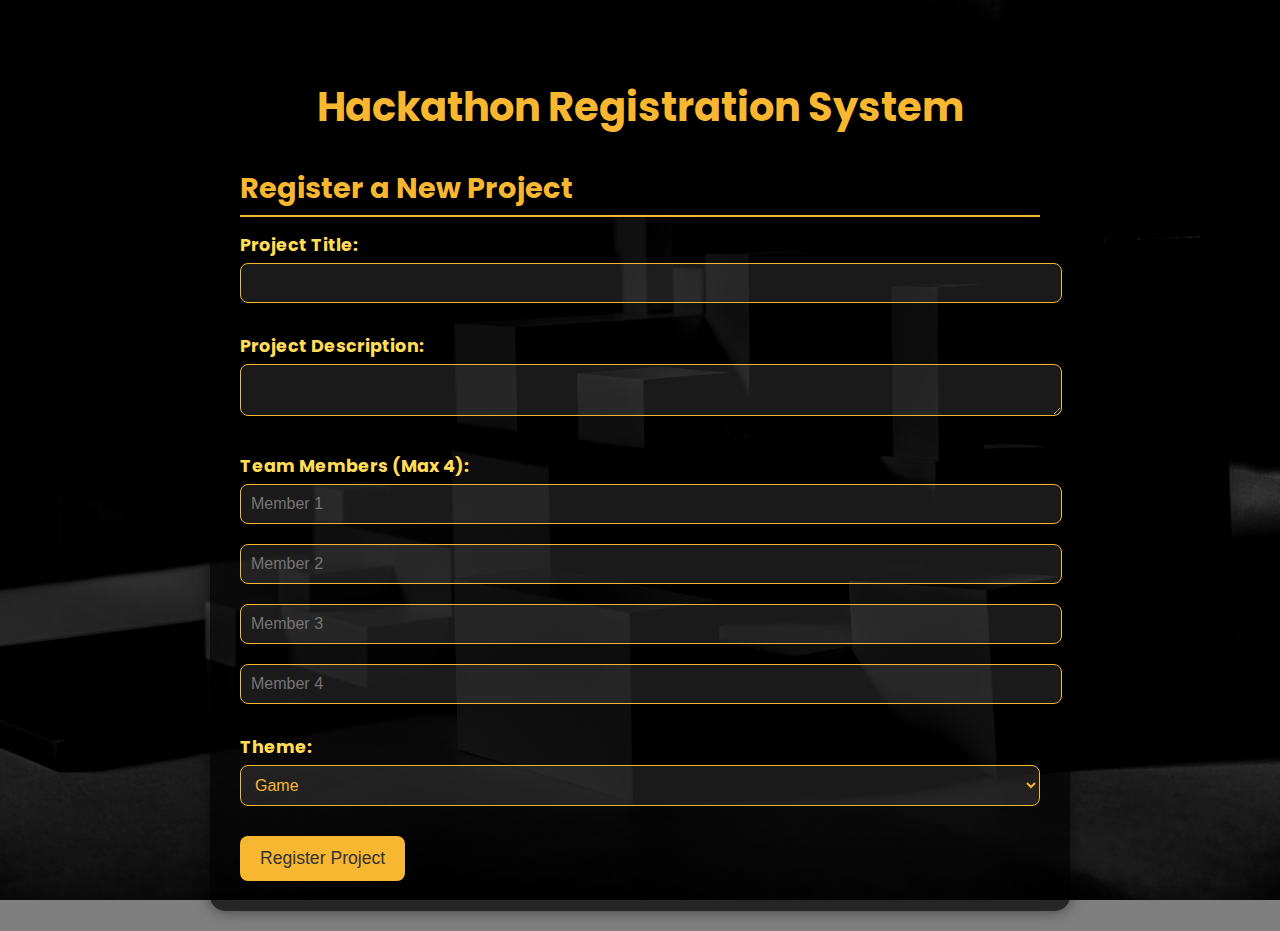
<file: index.html>
<!DOCTYPE html>
<html lang="en">
<head>
    <meta charset="UTF-8">
    <meta name="viewport" content="width=device-width, initial-scale=1.0">
    <title>Hackathon Registration System</title>
    <link rel="stylesheet" href="style.css">
    <link href="https://fonts.googleapis.com/css2?family=Poppins:wght@300;400;600&display=swap" rel="stylesheet">

</head>
<body>
    <div class="container">
        <h1>Hackathon Registration System</h1>
        
        <div class="form-section">
            <h2>Register a New Project</h2>
            <form id="registrationForm">
                <label for="projectTitle">Project Title:</label>
                <input type="text" id="projectTitle" required>
                
                <label for="projectDescription">Project Description:</label>
                <textarea id="projectDescription" required></textarea>
                
                <label for="teamMembers">Team Members (Max 4):</label>
                <input type="text" id="teamMember1" placeholder="Member 1">
                <input type="text" id="teamMember2" placeholder="Member 2">
                <input type="text" id="teamMember3" placeholder="Member 3">
                <input type="text" id="teamMember4" placeholder="Member 4">
                
                <label for="theme">Theme:</label>
                <select id="theme">
                    <option value="Gama">Game</option>
                    <option value="Information System">Information System</option>
                    <option value="Smart Assistant">Smart Assistant</option>
                    <option value="Virtual Reality">Virtual Reality</option>
                </select>
                
                <button type="submit">Register Project</button>
            </form>
        </div>


    <!-- <script src="script.js"></script> -->
    <script>
        document.getElementById('registrationForm').addEventListener('submit', function(event) {
            event.preventDefault();
           
            // Collect form values
            const projectTitle = document.getElementById('projectTitle').value;
            const projectDescription = document.getElementById('projectDescription').value;
           
            // Collect team members
            const team = [];
            for (let i = 1; i <= 4; i++) {
                const member = document.getElementById(`teamMember${i}`).value;
                if (member) team.push(member);
            }
    
            // Get the theme
            const theme = document.getElementById('theme').value;
    
            // Prepare the hackathon data
            const hackathonData = {
                projectTitle,
                projectDescription,
                team,
                theme
            };
    
            // Save data to local storage
            const hacks = JSON.parse(localStorage.getItem('hacks')) || [];
            hacks.push(hackathonData);
            localStorage.setItem('hacks', JSON.stringify(hacks));
    
            // Show success message
            alert('Project registered successfully!');
           
            // Reset the form
            this.reset();
        });
    </script>
</body>
</html>
</file>
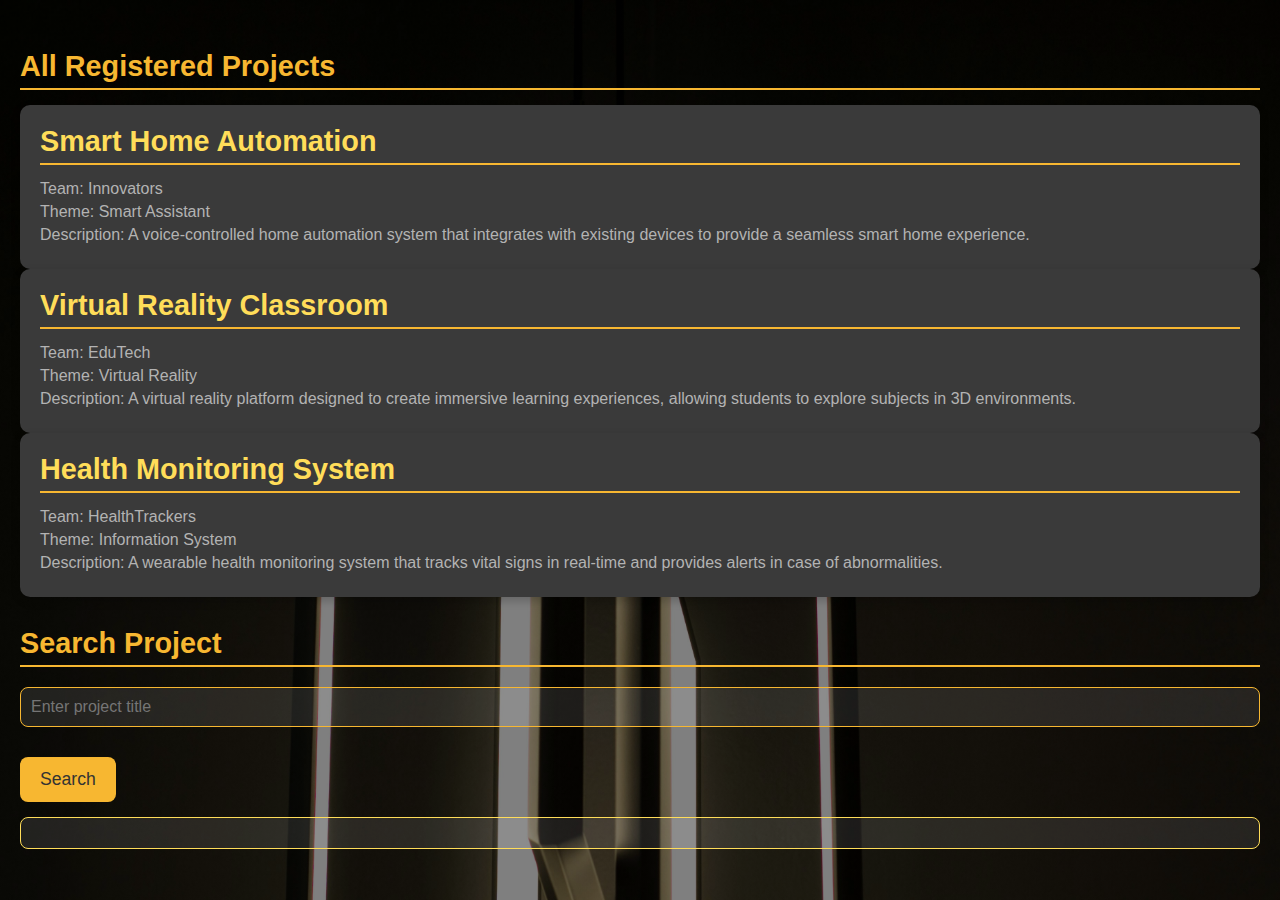
<file: search.html>
<html lang="en">
<head>
    <meta charset="UTF-8">
    <meta name="viewport" content="width=device-width, initial-scale=1.0">
    <title>Document</title>
    <link rel="stylesheet" href="serach.css">
   </head>



<body>
    
<div class="list-section">
    <h2>All Registered Projects</h2>
    <div id="project-list">
        <div class="project-card">
            <h2>Smart Home Automation</h2>
            <p>Team: Innovators</p>
            <p>Theme: Smart Assistant</p>
            <p>Description: A voice-controlled home automation system that integrates with existing devices to provide a seamless smart home experience.</p>
        </div>
        <div class="project-card">
            <h2>Virtual Reality Classroom</h2>
            <p>Team: EduTech</p>
            <p>Theme: Virtual Reality</p>
            <p>Description: A virtual reality platform designed to create immersive learning experiences, allowing students to explore subjects in 3D environments.</p>
        </div>
        <div class="project-card">
            <h2>Health Monitoring System</h2>
            <p>Team: HealthTrackers</p>
            <p>Theme: Information System</p>
            <p>Description: A wearable health monitoring system that tracks vital signs in real-time and provides alerts in case of abnormalities.</p>
        </div>
</div>

<div class="search-section">
    <h2>Search Project</h2>
    <input type="text" id="searchTitle" placeholder="Enter project title">
    <button onclick="searchProject()">Search</button>
    <div id="searchResults"></div>
</div>
</div>
</body>
</html>
</file>
<file: style.css>
/* styles.css */
body {
    font-family: 'Poppins', sans-serif;
    background: linear-gradient(rgba(0, 0, 0, 0.5), rgba(0, 0, 0, 0.5)), url('regis.jpg') no-repeat center center fixed;
    background-size: cover;
    margin: 0;
    padding: 20px;
    color: #fff;
}

.container {
    max-width: 800px;
    margin: auto;
    background-color: rgba(0, 0, 0, 0.7);
    padding: 30px;
    border-radius: 15px;
    box-shadow: 0 0 15px rgba(0, 0, 0, 0.5);
}

h1 {
    text-align: center;
    font-size: 2.5em;
    margin-bottom: 20px;
    color: #f7b731;
    /* color: white; */
}

h2 {
    font-size: 1.8em;
    color: #f7b731;
    /* color: white; */
    margin-top: 30px;
    margin-bottom: 15px;
    border-bottom: 2px solid #f7b731;
    padding-bottom: 5px;
}

label {
    display: block;
    margin-top: 15px;
    font-weight: bold;
    font-size: 1.1em;
    color: #ffdd59;
}

input[type="text"],
textarea,
select {
    width: 100%;
    padding: 10px;
    margin-top: 5px;
    margin-bottom: 15px;
    border: 1px solid #f7b731;
    border-radius: 8px;
    background-color: rgba(255, 255, 255, 0.1);
    color: #f7b731;
    font-size: 1em;
}

input[type="text"]:focus,
textarea:focus,
select:focus {
    outline: none;
    border-color: #ffdd59;
    background-color: rgba(255, 255, 255, 0.2);
}

button {
    display: inline-block;
    background-color: #f7b731;
    color: #333;
    padding: 12px 20px;
    margin-top: 15px;
    border: none;
    border-radius: 8px;
    cursor: pointer;
    font-size: 1.1em;
    transition: background-color 0.3s ease;
}

button:hover {
    background-color: #ffdd59;
}

.form-section,
.list-section,
.search-section {
    margin-top: 30px;
}

#projectList, #searchResults {
    margin-top: 15px;
    padding: 15px;
    border: 1px solid #ffdd59;
    border-radius: 8px;
    background-color: rgba(255, 255, 255, 0.1);
}

.project-item {
    padding: 12px;
    border-bottom: 1px solid #444;
    color: #fff;
}

.project-item:last-child {
    border-bottom: none;
}
</file>
<file: serach.css>
/* styles.css */
body {
    font-family: 'Poppins', sans-serif;
    background: linear-gradient(rgba(0, 0, 0, 0.5), rgba(0, 0, 0, 0.5)), url('serr.jpg') no-repeat center center fixed;
    background-size: cover;
    margin: 0;
    padding: 20px;
    color: #fff;
}

.container {
    max-width: 800px;
    margin: auto;
    background-color: rgba(0, 0, 0, 0.7);
    padding: 30px;
    border-radius: 15px;
    box-shadow: 0 0 15px rgba(0, 0, 0, 0.5);
}

h1 {
    text-align: center;
    font-size: 2.5em;
    margin-bottom: 20px;
    color: #f7b731;
    /* color: white; */
}

h2 {
    font-size: 1.8em;
    color: #f7b731;
    /* color: white; */
    margin-top: 30px;
    margin-bottom: 15px;
    border-bottom: 2px solid #f7b731;
    padding-bottom: 5px;
}

label {
    display: block;
    margin-top: 15px;
    font-weight: bold;
    font-size: 1.1em;
    color: #ffdd59;
}

input[type="text"],
textarea,
select {
    width: 100%;
    padding: 10px;
    margin-top: 5px;
    margin-bottom: 15px;
    border: 1px solid #f7b731;
    border-radius: 8px;
    background-color: rgba(255, 255, 255, 0.1);
    color: #f7b731;
    font-size: 1em;
}

input[type="text"]:focus,
textarea:focus,
select:focus {
    outline: none;
    border-color: #ffdd59;
    background-color: rgba(255, 255, 255, 0.2);
}

button {
    display: inline-block;
    background-color: #f7b731;
    color: #333;
    padding: 12px 20px;
    margin-top: 15px;
    border: none;
    border-radius: 8px;
    cursor: pointer;
    font-size: 1.1em;
    transition: background-color 0.3s ease;
}

button:hover {
    background-color: #ffdd59;
}

.form-section,
.list-section,
.search-section {
    margin-top: 30px;
}

#projectList, #searchResults {
    margin-top: 15px;
    padding: 15px;
    border: 1px solid #ffdd59;
    border-radius: 8px;
    background-color: rgba(255, 255, 255, 0.1);
}

.project-item {
    padding: 12px;
    border-bottom: 1px solid #444;
    color: #fff;
}

.project-item:last-child {
    border-bottom: none;
}
.project-list-container {
    width: 80%;
    max-width: 900px;
    background-color: #282828;
    padding: 30px;
    border-radius: 15px;
    box-shadow: 0 4px 20px rgba(0, 0, 0, 0.3);
}

h1 {
    text-align: center;
    color: #ffdd59;
    margin-bottom: 30px;
}

.project-list {
    display: flex;
    flex-direction: column;
    gap: 20px;
}

.project-card {
    background-color: #3a3a3a;
    padding: 20px;
    border-radius: 10px;
    box-shadow: 0 4px 10px rgba(0, 0, 0, 0.2);
    transition: transform 0.3s, box-shadow 0.3s;
}

.project-card h2 {
    margin-top: 0;
    color: #ffdd59;
}

.project-card p {
    margin: 5px 0;
    color: #b3b3b3;
}

.project-card:hover {
    transform: translateY(-5px);
    box-shadow: 0 6px 15px rgba(0, 0, 0, 0.4);
}
</file>
